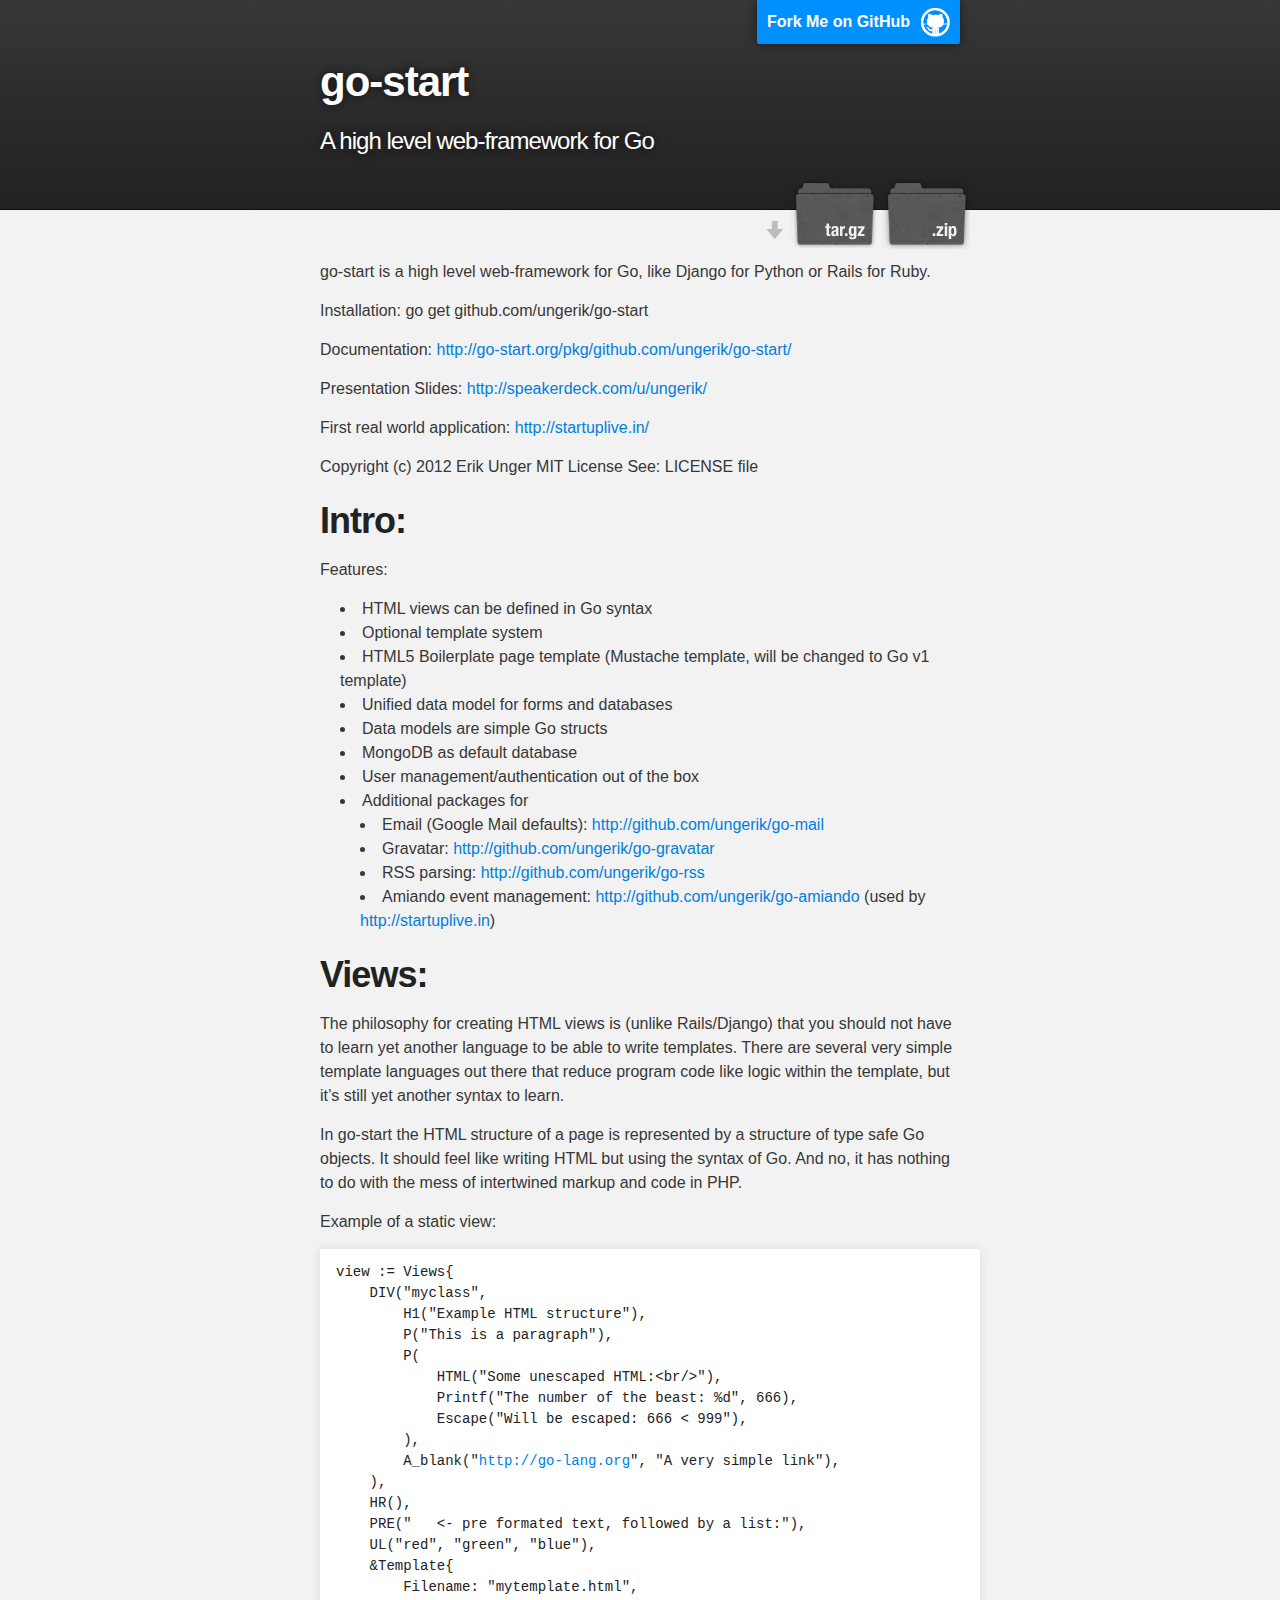
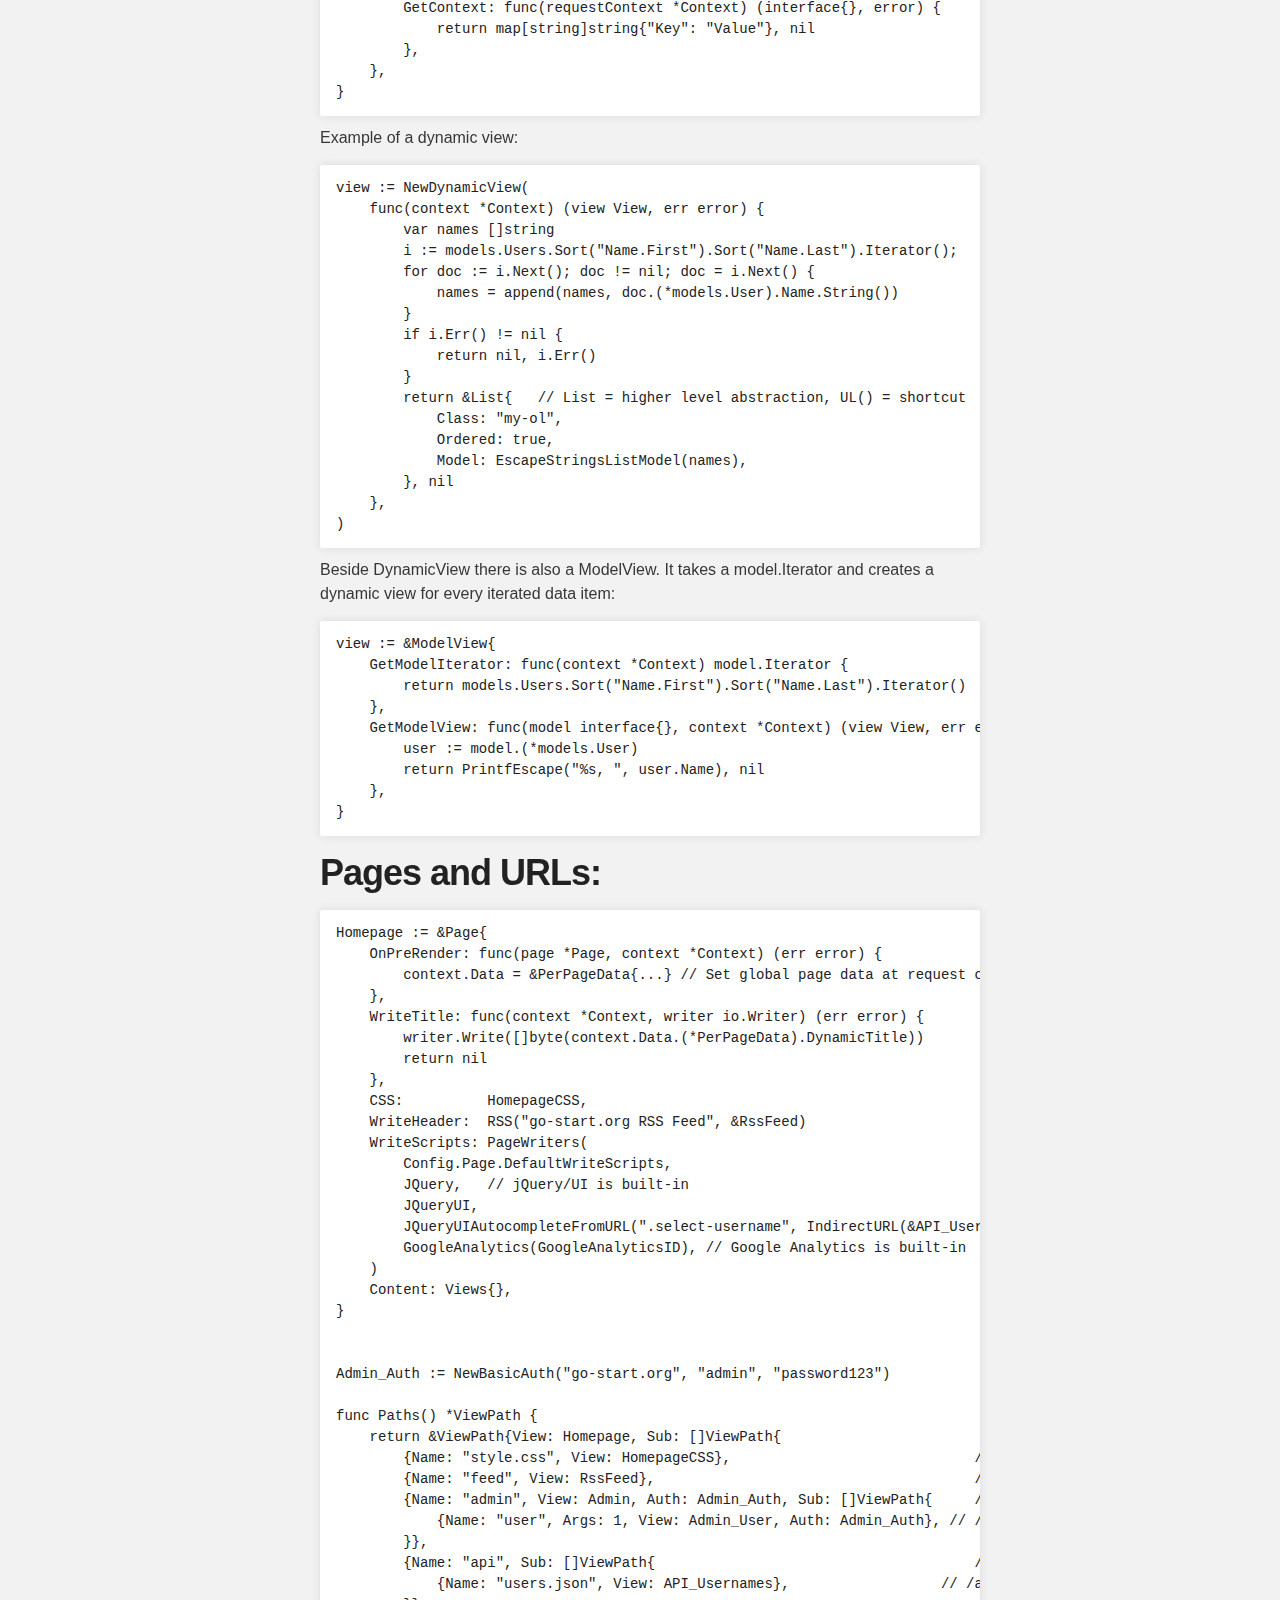
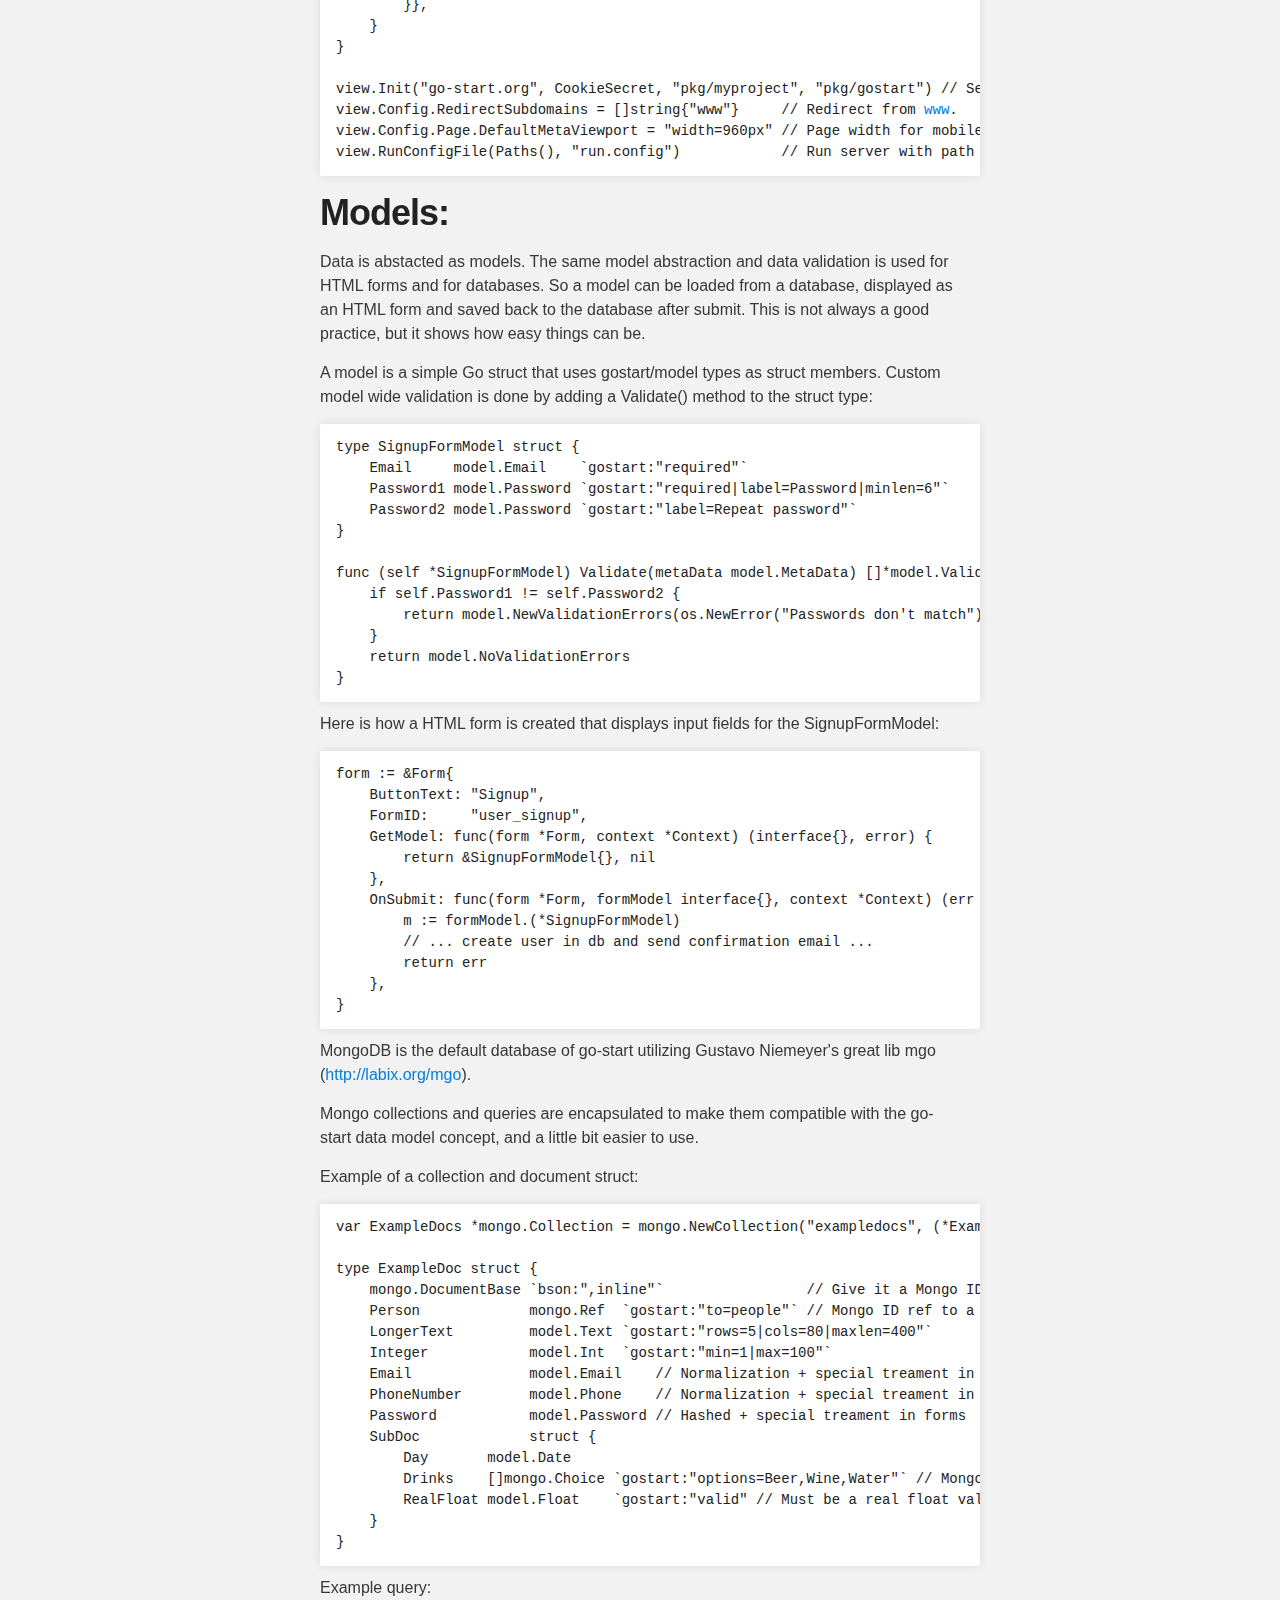
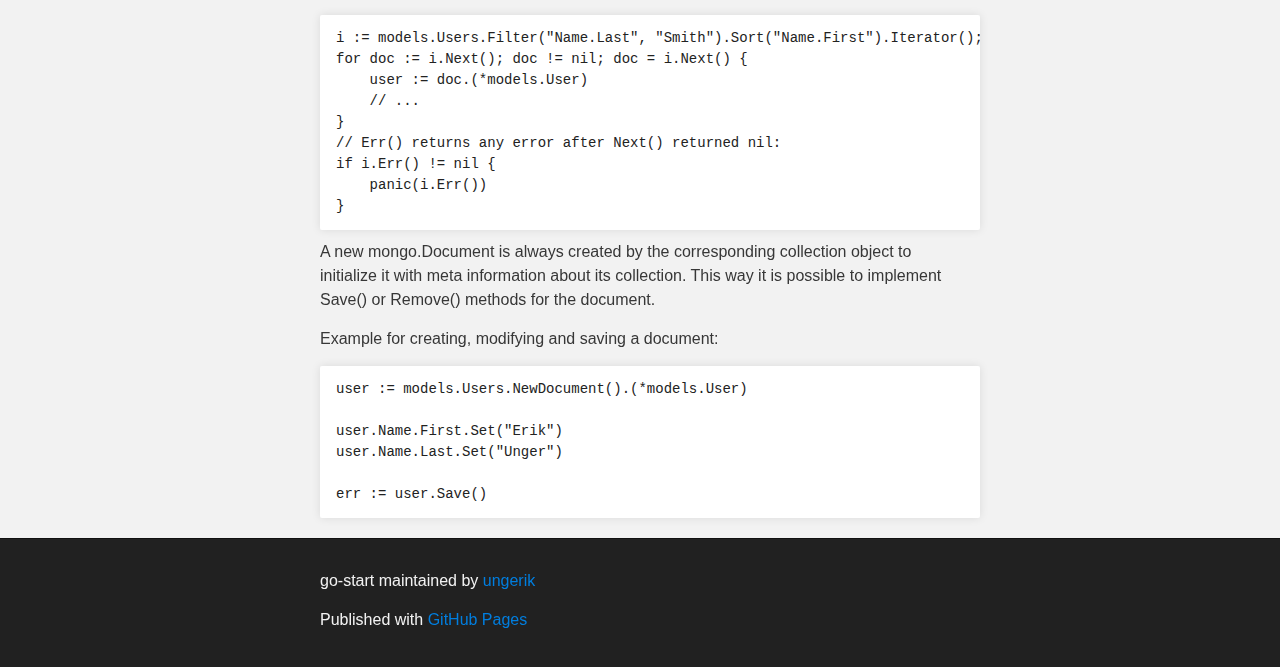
<file: index.html>
<!DOCTYPE html>
<html>

  <head>
    <meta charset='utf-8' />
    <meta http-equiv="X-UA-Compatible" content="chrome=1" />
    <meta name="description" content="go-start : A high level web-framework for Go" />

    <link rel="stylesheet" type="text/css" media="screen" href="stylesheets/stylesheet.css">

    <title>go-start</title>
  </head>

  <body>

    <!-- HEADER -->
    <div id="header_wrap" class="outer">
        <header class="inner">
          <a id="forkme_banner" href="https://github.com/ungerik/go-start">Fork Me on GitHub</a>

          <h1 id="project_title">go-start</h1>
          <h2 id="project_tagline">A high level web-framework for Go</h2>

          <section id="downloads">
            <a class="zip_download_link" href="https://github.com/ungerik/go-start/zipball/master">Download this project as a .zip file</a>
            <a class="tar_download_link" href="https://github.com/ungerik/go-start/tarball/master">Download this project as a tar.gz file</a>
          </section>
        </header>
    </div>

    <!-- MAIN CONTENT -->
    <div id="main_content_wrap" class="outer">
      <section id="main_content" class="inner">
        <p>go-start is a high level web-framework for Go, like Django for Python or Rails for Ruby.</p>

<p>Installation:
go get github.com/ungerik/go-start</p>

<p>Documentation:
<a href="http://go-start.org/pkg/github.com/ungerik/go-start/">http://go-start.org/pkg/github.com/ungerik/go-start/</a></p>

<p>Presentation Slides:
<a href="http://speakerdeck.com/u/ungerik/">http://speakerdeck.com/u/ungerik/</a></p>

<p>First real world application:
<a href="http://startuplive.in/">http://startuplive.in/</a></p>

<p>Copyright (c) 2012 Erik Unger
MIT License See: LICENSE file</p>

<h1>Intro:</h1>

<p>Features:</p>

<ul>
<li>HTML views can be defined in Go syntax</li>
<li>Optional template system</li>
<li>HTML5 Boilerplate page template (Mustache template, will be changed to Go v1 template)</li>
<li>Unified data model for forms and databases</li>
<li>Data models are simple Go structs</li>
<li>MongoDB as default database</li>
<li>User management/authentication out of the box</li>
<li>Additional packages for

<ul>
<li>Email (Google Mail defaults): <a href="http://github.com/ungerik/go-mail">http://github.com/ungerik/go-mail</a></li>
<li>Gravatar: <a href="http://github.com/ungerik/go-gravatar">http://github.com/ungerik/go-gravatar</a></li>
<li>RSS parsing: <a href="http://github.com/ungerik/go-rss">http://github.com/ungerik/go-rss</a></li>
<li>Amiando event management: <a href="http://github.com/ungerik/go-amiando">http://github.com/ungerik/go-amiando</a>
(used by <a href="http://startuplive.in">http://startuplive.in</a>)</li>
</ul>
</li>
</ul><h1>Views:</h1>

<p>The philosophy for creating HTML views is (unlike Rails/Django) that you should
not have to learn yet another language to be able to write templates.
There are several very simple template languages out there that reduce program
code like logic within the template, but it’s still yet another syntax to learn.</p>

<p>In go-start the HTML structure of a page is represented by a structure of
type safe Go objects.
It should feel like writing HTML but using the syntax of Go.
And no, it has nothing to do with the mess of intertwined markup and code in PHP.</p>

<p>Example of a static view:</p>

<pre><code>view := Views{
    DIV("myclass",
        H1("Example HTML structure"),
        P("This is a paragraph"),
        P(
            HTML("Some unescaped HTML:&lt;br/&gt;"),
            Printf("The number of the beast: %d", 666),
            Escape("Will be escaped: 666 &lt; 999"),
        ),
        A_blank("<a href="http://go-lang.org">http://go-lang.org</a>", "A very simple link"),
    ),
    HR(),
    PRE("   &lt;- pre formated text, followed by a list:"),
    UL("red", "green", "blue"),
    &amp;Template{
        Filename: "mytemplate.html",
        GetContext: func(requestContext *Context) (interface{}, error) {
            return map[string]string{"Key": "Value"}, nil
        },
    },
}
</code></pre>

<p>Example of a dynamic view:</p>

<pre><code>view := NewDynamicView(
    func(context *Context) (view View, err error) {
        var names []string
        i := models.Users.Sort("Name.First").Sort("Name.Last").Iterator();
        for doc := i.Next(); doc != nil; doc = i.Next() {
            names = append(names, doc.(*models.User).Name.String())
        }
        if i.Err() != nil {
            return nil, i.Err()
        }           
        return &amp;List{   // List = higher level abstraction, UL() = shortcut
            Class: "my-ol",
            Ordered: true,
            Model: EscapeStringsListModel(names),
        }, nil
    },
)
</code></pre>

<p>Beside DynamicView there is also a ModelView. It takes a model.Iterator
and creates a dynamic view for every iterated data item:</p>

<pre><code>view := &amp;ModelView{
    GetModelIterator: func(context *Context) model.Iterator {
        return models.Users.Sort("Name.First").Sort("Name.Last").Iterator()
    },
    GetModelView: func(model interface{}, context *Context) (view View, err error) {
        user := model.(*models.User)
        return PrintfEscape("%s, ", user.Name), nil
    },
}
</code></pre>

<h1>Pages and URLs:</h1>

<pre><code>Homepage := &amp;Page{
    OnPreRender: func(page *Page, context *Context) (err error) {
        context.Data = &amp;PerPageData{...} // Set global page data at request context
    },
    WriteTitle: func(context *Context, writer io.Writer) (err error) {
        writer.Write([]byte(context.Data.(*PerPageData).DynamicTitle))
        return nil
    },
    CSS:          HomepageCSS,
    WriteHeader:  RSS("go-start.org RSS Feed", &amp;RssFeed)
    WriteScripts: PageWriters(
        Config.Page.DefaultWriteScripts,
        JQuery,   // jQuery/UI is built-in
        JQueryUI,
        JQueryUIAutocompleteFromURL(".select-username", IndirectURL(&amp;API_Usernames), 2),
        GoogleAnalytics(GoogleAnalyticsID), // Google Analytics is built-in
    )
    Content: Views{},
}


Admin_Auth := NewBasicAuth("go-start.org", "admin", "password123")

func Paths() *ViewPath {
    return &amp;ViewPath{View: Homepage, Sub: []ViewPath{                           // /
        {Name: "style.css", View: HomepageCSS},                             // /style.css
        {Name: "feed", View: RssFeed},                                      // /feed/
        {Name: "admin", View: Admin, Auth: Admin_Auth, Sub: []ViewPath{     // /admin/
            {Name: "user", Args: 1, View: Admin_User, Auth: Admin_Auth}, // /admin/user/&lt;USER_ID&gt;/
        }},
        {Name: "api", Sub: []ViewPath{                                      // 404 because no view defined
            {Name: "users.json", View: API_Usernames},                  // /api/users.json
        }},
    }
}

view.Init("go-start.org", CookieSecret, "pkg/myproject", "pkg/gostart") // Set site name, cookie secret and static paths
view.Config.RedirectSubdomains = []string{"www"}     // Redirect from <a href="http://www">www</a>.
view.Config.Page.DefaultMetaViewport = "width=960px" // Page width for mobile devices
view.RunConfigFile(Paths(), "run.config")            // Run server with path structure and values from config file
</code></pre>

<h1>Models:</h1>

<p>Data is abstacted as models. The same model abstraction and data validation is
used for HTML forms and for databases. So a model can be loaded from a database,
displayed as an HTML form and saved back to the database after submit.
This is not always a good practice, but it shows how easy things can be.</p>

<p>A model is a simple Go struct that uses gostart/model types as struct members.
Custom model wide validation is done by adding a Validate() method to the
struct type:</p>

<pre><code>type SignupFormModel struct {
    Email     model.Email    `gostart:"required"`
    Password1 model.Password `gostart:"required|label=Password|minlen=6"`
    Password2 model.Password `gostart:"label=Repeat password"`
}

func (self *SignupFormModel) Validate(metaData model.MetaData) []*model.ValidationError {
    if self.Password1 != self.Password2 {
        return model.NewValidationErrors(os.NewError("Passwords don't match"), metaData)
    }
    return model.NoValidationErrors
}
</code></pre>

<p>Here is how a HTML form is created that displays input fields for the SignupFormModel:</p>

<pre><code>form := &amp;Form{
    ButtonText: "Signup",
    FormID:     "user_signup",
    GetModel: func(form *Form, context *Context) (interface{}, error) {
        return &amp;SignupFormModel{}, nil
    },
    OnSubmit: func(form *Form, formModel interface{}, context *Context) (err error) {
        m := formModel.(*SignupFormModel)
        // ... create user in db and send confirmation email ...
        return err
    },
}
</code></pre>

<p>MongoDB is the default database of go-start utilizing Gustavo Niemeyer's
great lib mgo (<a href="http://labix.org/mgo">http://labix.org/mgo</a>).</p>

<p>Mongo collections and queries are encapsulated to make them compatible with the
go-start data model concept, and a little bit easier to use.</p>

<p>Example of a collection and document struct:</p>

<pre><code>var ExampleDocs *mongo.Collection = mongo.NewCollection("exampledocs", (*ExampleDoc)(nil))

type ExampleDoc struct {
    mongo.DocumentBase `bson:",inline"`                 // Give it a Mongo ID
    Person             mongo.Ref  `gostart:"to=people"` // Mongo ID ref to a document in "people" collection
    LongerText         model.Text `gostart:"rows=5|cols=80|maxlen=400"`
    Integer            model.Int  `gostart:"min=1|max=100"`
    Email              model.Email    // Normalization + special treament in forms
    PhoneNumber        model.Phone    // Normalization + special treament in forms
    Password           model.Password // Hashed + special treament in forms
    SubDoc             struct {
        Day       model.Date
        Drinks    []mongo.Choice `gostart:"options=Beer,Wine,Water"` // Mongo array of strings
        RealFloat model.Float    `gostart:"valid" // Must be a real float value, not NaN or Inf
    }
}
</code></pre>

<p>Example query:</p>

<pre><code>i := models.Users.Filter("Name.Last", "Smith").Sort("Name.First").Iterator();
for doc := i.Next(); doc != nil; doc = i.Next() {
    user := doc.(*models.User)
    // ...
}
// Err() returns any error after Next() returned nil:
if i.Err() != nil {
    panic(i.Err())
}
</code></pre>

<p>A new mongo.Document is always created by the corresponding collection object
to initialize it with meta information about its collection.
This way it is possible to implement Save() or Remove() methods for the document.</p>

<p>Example for creating, modifying and saving a document:</p>

<pre><code>user := models.Users.NewDocument().(*models.User)

user.Name.First.Set("Erik")
user.Name.Last.Set("Unger")

err := user.Save()
</code></pre>
      </section>
    </div>

    <!-- FOOTER  -->
    <div id="footer_wrap" class="outer">
      <footer class="inner">
        <p class="copyright">go-start maintained by <a href="https://github.com/ungerik">ungerik</a></p>
        <p>Published with <a href="http://pages.github.com">GitHub Pages</a></p>
      </footer>
    </div>

    

  </body>
</html>
</file>
<file: stylesheets/stylesheet.css>
/*******************************************************************************
Slate Theme for Github Pages
by Jason Costello, @jsncostello
*******************************************************************************/

@import url(pygment_trac.css);

/*******************************************************************************
MeyerWeb Reset
*******************************************************************************/

html, body, div, span, applet, object, iframe,
h1, h2, h3, h4, h5, h6, p, blockquote, pre,
a, abbr, acronym, address, big, cite, code,
del, dfn, em, img, ins, kbd, q, s, samp,
small, strike, strong, sub, sup, tt, var,
b, u, i, center,
dl, dt, dd, ol, ul, li,
fieldset, form, label, legend,
table, caption, tbody, tfoot, thead, tr, th, td,
article, aside, canvas, details, embed,
figure, figcaption, footer, header, hgroup,
menu, nav, output, ruby, section, summary,
time, mark, audio, video {
  margin: 0;
  padding: 0;
  border: 0;
  font: inherit;
  vertical-align: baseline;
}

/* HTML5 display-role reset for older browsers */
article, aside, details, figcaption, figure,
footer, header, hgroup, menu, nav, section {
  display: block;
}

ol, ul {
  list-style: none;
}

blockquote, q {
}

table {
  border-collapse: collapse;
  border-spacing: 0;
}

a:focus {
  outline: none;
}

/*******************************************************************************
Theme Styles
*******************************************************************************/

body {
  box-sizing: border-box;
  color:#373737;
  background: #212121;
  font-size: 16px;
  font-family: 'Myriad Pro', Calibri, Helvetica, Arial, sans-serif;
  line-height: 1.5;
  -webkit-font-smoothing: antialiased;
}

h1, h2, h3, h4, h5, h6 {
  margin: 10px 0;
  font-weight: 700;
  color:#222222;
  font-family: 'Lucida Grande', 'Calibri', Helvetica, Arial, sans-serif;
  letter-spacing: -1px;
}

h1 {
  font-size: 36px;
  font-weight: 700;
}

h2 {
  padding-bottom: 10px;
  font-size: 32px;
  background: url('../images/bg_hr.png') repeat-x bottom;
}

h3 {
  font-size: 24px;
}

h4 {
  font-size: 21px;
}

h5 {
  font-size: 18px;
}

h6 {
  font-size: 16px;
}

p {
  margin: 10px 0 15px 0;
}

footer p {
  color: #f2f2f2;
}

a {
  text-decoration: none;
  color: #007edf;
  text-shadow: none;

  transition: color 0.5s ease;
  transition: text-shadow 0.5s ease;
  -webkit-transition: color 0.5s ease;
  -webkit-transition: text-shadow 0.5s ease;
  -moz-transition: color 0.5s ease;
  -moz-transition: text-shadow 0.5s ease;
  -o-transition: color 0.5s ease;
  -o-transition: text-shadow 0.5s ease;
  -ms-transition: color 0.5s ease;
  -ms-transition: text-shadow 0.5s ease;
}

#main_content a:hover {
  color: #0069ba;
  text-shadow: #0090ff 0px 0px 2px;
}

footer a:hover {
  color: #43adff;
  text-shadow: #0090ff 0px 0px 2px;
}

em {
  font-style: italic;
}

strong {
  font-weight: bold;
}

img {
  position: relative;
  margin: 0 auto;
  max-width: 739px;
  padding: 5px;
  margin: 10px 0 10px 0;
  border: 1px solid #ebebeb;

  box-shadow: 0 0 5px #ebebeb;
  -webkit-box-shadow: 0 0 5px #ebebeb;
  -moz-box-shadow: 0 0 5px #ebebeb;
  -o-box-shadow: 0 0 5px #ebebeb;
  -ms-box-shadow: 0 0 5px #ebebeb;
}

pre, code {
  width: 100%;
  color: #222;
  background-color: #fff;

  font-family: Monaco, "Bitstream Vera Sans Mono", "Lucida Console", Terminal, monospace;
  font-size: 14px;

  border-radius: 2px;
  -moz-border-radius: 2px;
  -webkit-border-radius: 2px;



}

pre {
  width: 100%;
  padding: 10px;
  box-shadow: 0 0 10px rgba(0,0,0,.1);
  overflow: auto;
}

code {
  padding: 3px;
  margin: 0 3px;
  box-shadow: 0 0 10px rgba(0,0,0,.1);
}

pre code {
  display: block;
  box-shadow: none;
}

blockquote {
  color: #666;
  margin-bottom: 20px;
  padding: 0 0 0 20px;
  border-left: 3px solid #bbb;
}

ul, ol, dl {
  margin-bottom: 15px
}

ul li {
  list-style: inside;
  padding-left: 20px;
}

ol li {
  list-style: decimal inside;
  padding-left: 20px;
}

dl dt {
  font-weight: bold;
}

dl dd {
  padding-left: 20px;
  font-style: italic;
}

dl p {
  padding-left: 20px;
  font-style: italic;
}

hr {
  height: 1px;
  margin-bottom: 5px;
  border: none;
  background: url('../images/bg_hr.png') repeat-x center;
}

table {
  border: 1px solid #373737;
  margin-bottom: 20px;
  text-align: left;
 }

th {
  font-family: 'Lucida Grande', 'Helvetica Neue', Helvetica, Arial, sans-serif;
  padding: 10px;
  background: #373737;
  color: #fff;
 }

td {
  padding: 10px;
  border: 1px solid #373737;
 }

form {
  background: #f2f2f2;
  padding: 20px;
}

img {
  width: 100%;
  max-width: 100%;
}

/*******************************************************************************
Full-Width Styles
*******************************************************************************/

.outer {
  width: 100%;
}

.inner {
  position: relative;
  max-width: 640px;
  padding: 20px 10px;
  margin: 0 auto;
}

#forkme_banner {
  display: block;
  position: absolute;
  top:0;
  right: 10px;
  z-index: 10;
  padding: 10px 50px 10px 10px;
  color: #fff;
  background: url('../images/blacktocat.png') #0090ff no-repeat 95% 50%;
  font-weight: 700;
  box-shadow: 0 0 10px rgba(0,0,0,.5);
  border-bottom-left-radius: 2px;
  border-bottom-right-radius: 2px;
}

#header_wrap {
  background: #212121;
  background: -moz-linear-gradient(top, #373737, #212121);
  background: -webkit-linear-gradient(top, #373737, #212121);
  background: -ms-linear-gradient(top, #373737, #212121);
  background: -o-linear-gradient(top, #373737, #212121);
  background: linear-gradient(top, #373737, #212121);
}

#header_wrap .inner {
  padding: 50px 10px 30px 10px;
}

#project_title {
  margin: 0;
  color: #fff;
  font-size: 42px;
  font-weight: 700;
  text-shadow: #111 0px 0px 10px;
}

#project_tagline {
  color: #fff;
  font-size: 24px;
  font-weight: 300;
  background: none;
  text-shadow: #111 0px 0px 10px;
}

#downloads {
  position: absolute;
  width: 210px;
  z-index: 10;
  bottom: -40px;
  right: 0;
  height: 70px;
  background: url('../images/icon_download.png') no-repeat 0% 90%;
}

.zip_download_link {
  display: block;
  float: right;
  width: 90px;
  height:70px;
  text-indent: -5000px;
  overflow: hidden;
  background: url(../images/sprite_download.png) no-repeat bottom left;
}

.tar_download_link {
  display: block;
  float: right;
  width: 90px;
  height:70px;
  text-indent: -5000px;
  overflow: hidden;
  background: url(../images/sprite_download.png) no-repeat bottom right;
  margin-left: 10px;
}

.zip_download_link:hover {
  background: url(../images/sprite_download.png) no-repeat top left;
}

.tar_download_link:hover {
  background: url(../images/sprite_download.png) no-repeat top right;
}

#main_content_wrap {
  background: #f2f2f2;
  border-top: 1px solid #111;
  border-bottom: 1px solid #111;
}

#main_content {
  padding-top: 40px;
}

#footer_wrap {
  background: #212121;
}



/*******************************************************************************
Small Device Styles
*******************************************************************************/

@media screen and (max-width: 480px) {
  body {
    font-size:14px;
  }

  #downloads {
    display: none;
  }

  .inner {
    min-width: 320px;
    max-width: 480px;
  }

  #project_title {
  font-size: 32px;
  }

  h1 {
    font-size: 28px;
  }

  h2 {
    font-size: 24px;
  }

  h3 {
    font-size: 21px;
  }

  h4 {
    font-size: 18px;
  }

  h5 {
    font-size: 14px;
  }

  h6 {
    font-size: 12px;
  }

  code, pre {
    min-width: 320px;
    max-width: 480px;
    font-size: 11px;
  }

}
</file>
